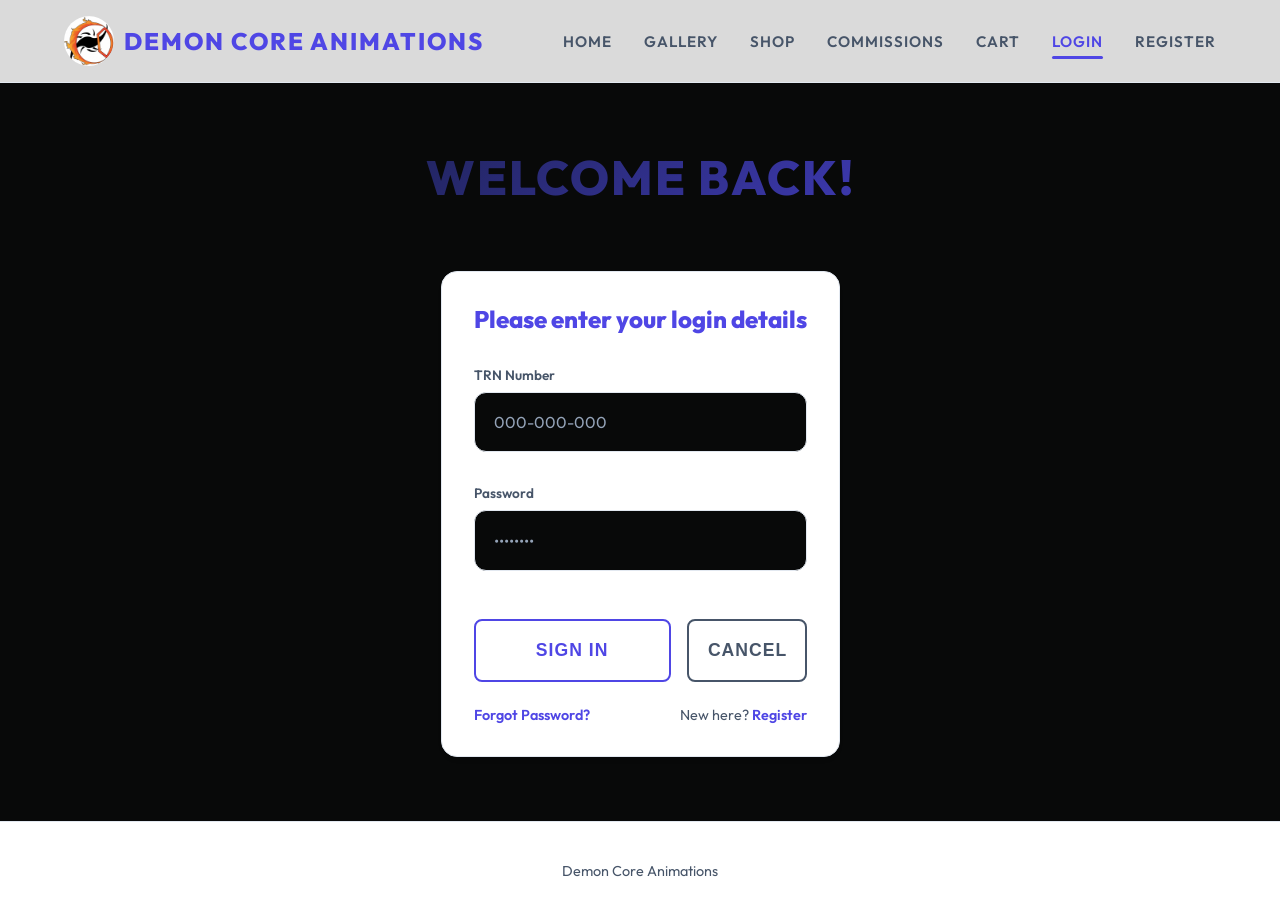
<file: index.html>
<!-- 
Group Members:
Tarique Levy    2401827
Traciana Thomas 2402168
Mekhi Smith     2304381 
-->
<!DOCTYPE html>
<html lang="en">
<head>
    <meta charset="UTF-8">
    <meta name="viewport" content="width=device-width, initial-scale=1.0">
    <title>Login</title>
    <link rel="stylesheet" href="DemonCoreAnimation.css">
</head>
<body>
<header>
        <a href="DemonCoreAnimations.html" class="header-brand">
            <img class="logo-img" src="logo.png" alt="Demon Core Animations Logo">
            <h1>Demon Core Animations</h1>  
        </a>
        <nav>
            <ul>
                <li><a href="DemonCoreAnimations.html">Home</a></li>
                <li><a href="DemonCoreGallery.html">Gallery</a></li>
                <li><a href="product.html">Shop</a></li>
                <li><a href="DemonCoreCommissions.html">Commissions</a></li>
                <li><a href="cart.html">Cart</a></li>
                <li><a href="index.html" class="active">Login</a></li>
                <li><a href="DemonCoreRegister.html">Register</a></li>
                <li id="logout-item" style="display: none;"><a href="#" id="logout-btn">Logout</a></li>
            </ul>
        </nav>
    </header>
    <main>
        <h2 class="page-title">Welcome Back!</h2>
        
        <div class="auth-grid">
            <div class="card form-container" style="max-width: 500px; margin: 0 auto;">
                <h2 style="margin-bottom: 2rem; color: var(--accent-color); font-weight: 800;">Please enter your login details</h2>
                
                <!-- Login Form - validates TRN and password against RegistrationData in localStorage -->
                <form id="login-form">
                    <div class="form-group">
                        <label style="display: block; text-align: left; margin-bottom: 0.5rem; font-size: 0.85rem; color: var(--text-main); font-weight: 600;">TRN Number</label>
                        <input type="text" id="trn" class="form-control" placeholder="000-000-000" required>
                    </div>

                    <div class="form-group">
                        <label style="display: block; text-align: left; margin-bottom: 0.5rem; font-size: 0.85rem; color: var(--text-main); font-weight: 600;">Password</label>
                        <input type="password" id="password" class="form-control" placeholder="••••••••" required>
                    </div>

                    <div id="login-error" style="color: #ef4444; font-size: 0.9rem; margin-bottom: 1rem; font-weight: 600;"></div>

                    <!-- Login button submits the form; Cancel button clears it -->
                    <div style="display: flex; gap: 1rem;">
                        <button type="submit" class="btn form-submit" style="flex: 2; border-radius: 8px;">Sign In</button>
                        <button type="button" class="btn form-submit" onclick="document.getElementById('login-form').reset(); document.getElementById('login-error').innerText='';" style="flex: 1; border-radius: 8px; border-color: var(--text-main); color: var(--text-main);">Cancel</button>
                    </div>
                    
                    <div style="margin-top: 1.5rem; display: flex; justify-content: space-between; font-size: 0.9rem;">
                        <a href="#" onclick="resetPassword()" style="color: var(--accent-color); text-decoration: none; font-weight: 600;">Forgot Password?</a>
                        <span style="color: var(--text-main);">New here? <a href="DemonCoreRegister.html" style="color: var(--accent-color); text-decoration: none; font-weight: 600;">Register</a></span>
                    </div>
                </form>
            </div>
        </div>
    </main>

    <footer>
        <p>Demon Core Animations</p>
    </footer>

<script src="DemonCoreAuth.js"></script>
<script src="login.js"></script>
<script src="DemonCoreLogout.js"></script>

</body>
</html>
</file>
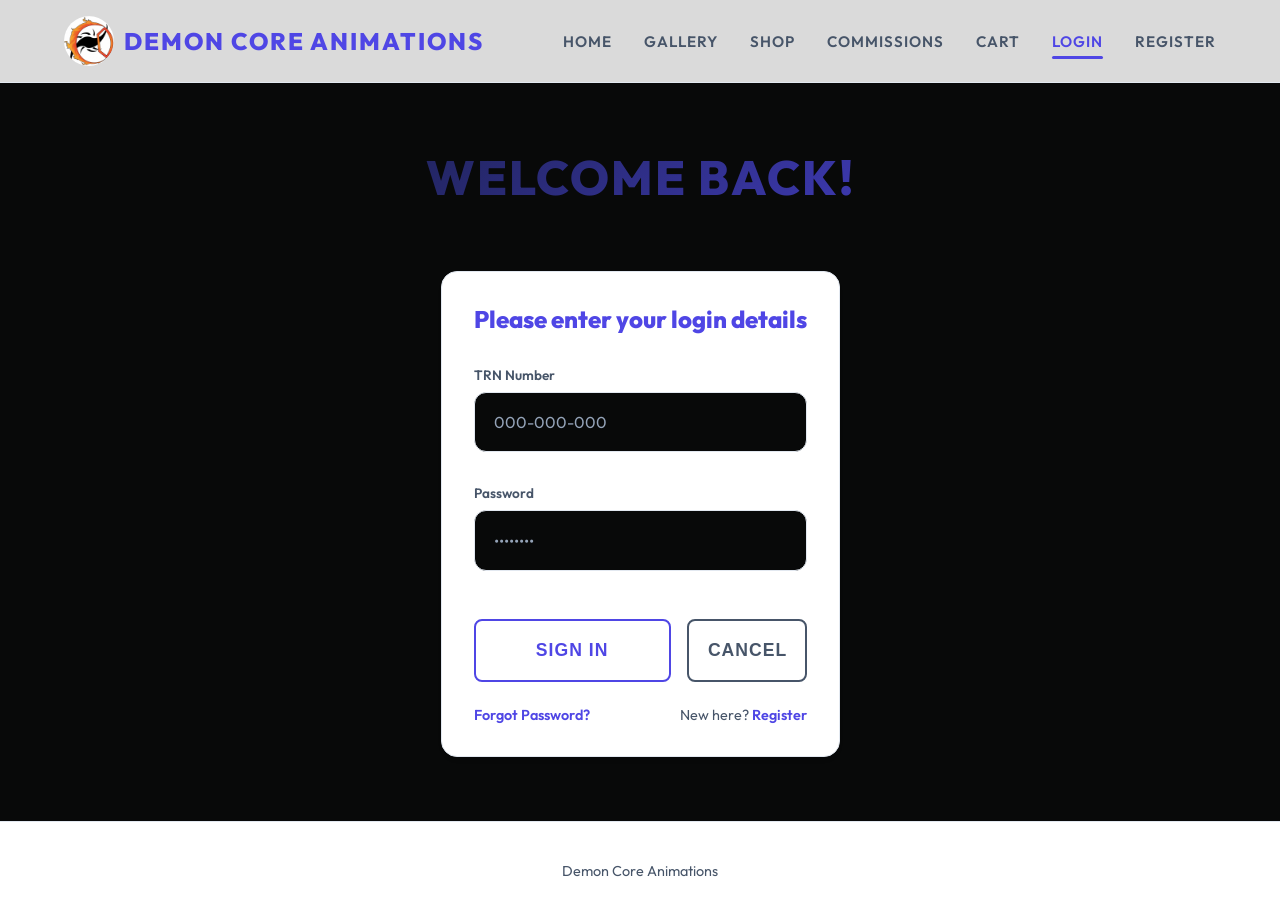
<file: cart.html>
<!-- 
Group Members:
Tarique Levy    2401827
Traciana Thomas 2402168
Mekhi Smith     2304381 
-->
<!DOCTYPE html>
<html lang="en">
<head>
    <meta charset="UTF-8">
    <meta name="viewport" content="width=device-width, initial-scale=1.0">
    <title>Shopping Cart - Demon Core Animations</title>
    <link rel="stylesheet" href="DemonCoreAnimation.css">
</head>
<body>
    <header>
        <a href="DemonCoreAnimations.html" class="header-brand">
            <img class="logo-img" src="logo.png" alt="Demon Core Animations Logo">
            <h1>Demon Core Animations</h1>  
        </a>
        <nav>
            <ul>
                <li><a href="DemonCoreAnimations.html">Home</a></li>
                <li><a href="DemonCoreGallery.html">Gallery</a></li>
                <li><a href="product.html">Shop</a></li>
                <li><a href="DemonCoreCommissions.html">Commissions</a></li>
                <li><a href="cart.html" class="active">Cart</a></li>
                <li><a href="index.html">Login</a></li>
                <li><a href="DemonCoreRegister.html">Register</a></li>
                <li id="logout-item" style="display: none;"><a href="#" id="logout-btn">Logout</a></li>
            </ul>
        </nav>
    </header>

    <main>
        <h2 class="page-title">Your Shopping Cart</h2>
        
        <div class="cart-container">
            <div id="cart-items">
                </div>

            <div id="cart-summary" class="cart-summary">
                </div>

            <div class="cart-buttons">
                <button class="btn" style="border-color: #ef4444; color: #ef4444;" onclick="clearCart()">Clear All</button>
                <button class="btn form-submit" onclick="goCheckout()">Proceed to Checkout</button>
                <button class="btn" onclick="closeCart()">Continue Shopping</button>
            </div>
        </div>
    </main>

    <footer>
        <p>Demon Core Animations</p>
    </footer>
    <script src="cart.js"></script>
    <script src="DemonCoreAuth.js"></script>
    <script src="DemonCoreLogout.js"></script>
</body>
</html>
</file>
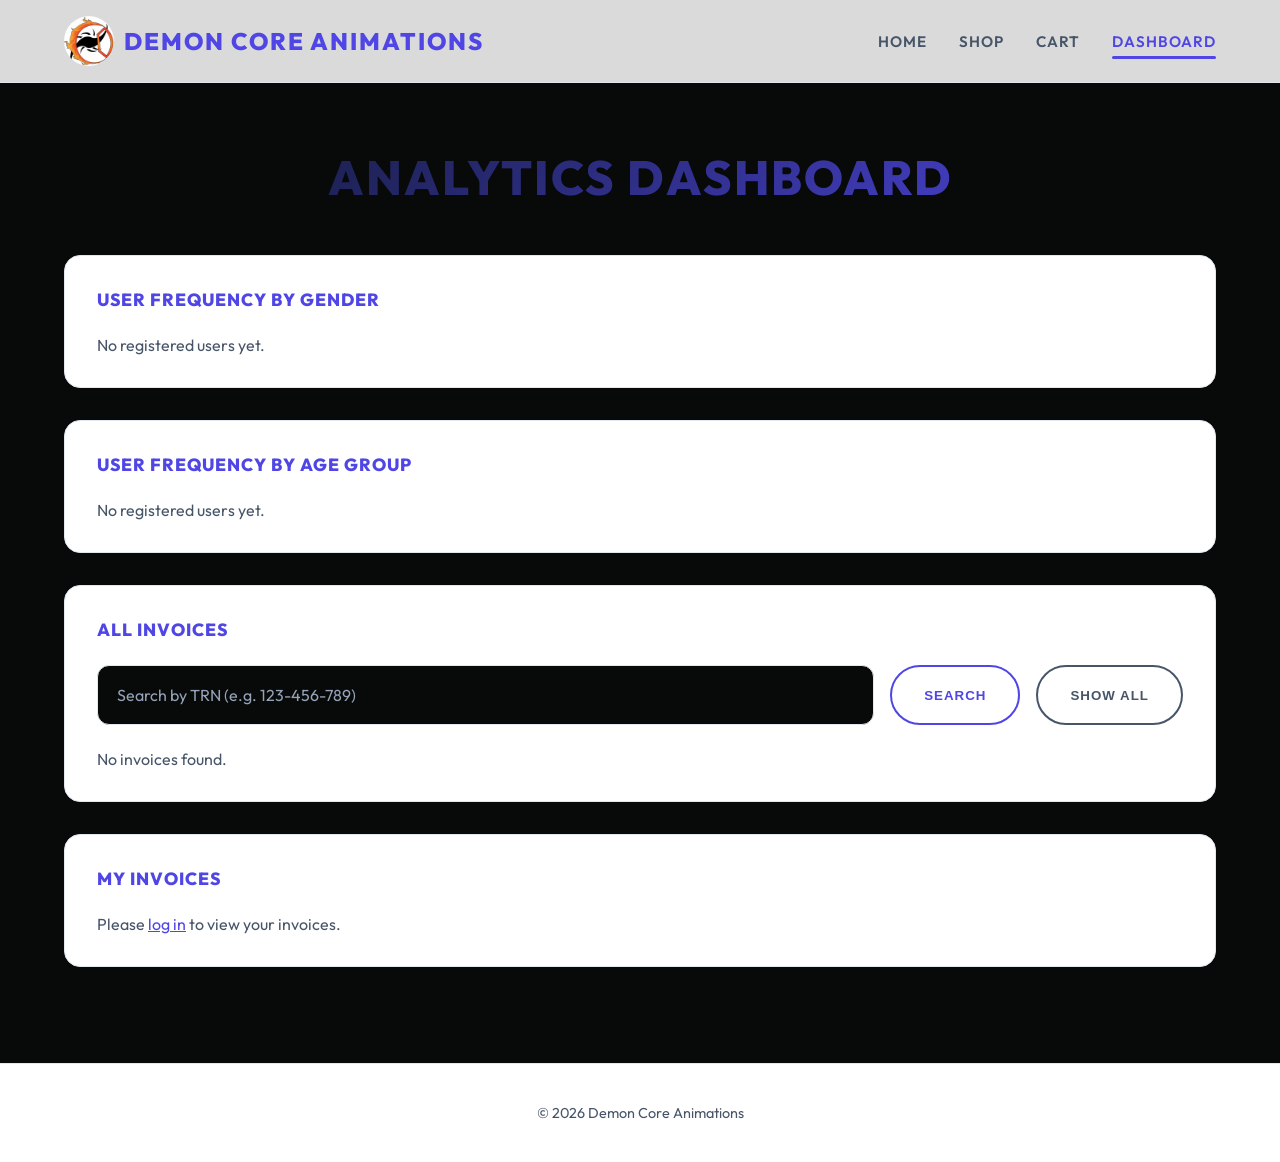
<file: dashboard.html>
<!-- 
Group Members:
Tarique Levy    2401827
Traciana Thomas 2402168
Mekhi Smith     2304381 
-->
<!DOCTYPE html>
<html lang="en">
<head>
    <meta charset="UTF-8">
    <meta name="viewport" content="width=device-width, initial-scale=1.0">
    <title>Dashboard - Demon Core Animations</title>
    <link rel="stylesheet" href="DemonCoreAnimation.css">
    <style>
        .dash-section {
            background: var(--surface-color);
            border: 1px solid var(--border-color);
            border-radius: 16px;
            padding: 2rem;
            margin-bottom: 2rem;
        }
        .dash-section h3 {
            color: var(--accent-color);
            font-weight: 800;
            text-transform: uppercase;
            margin-bottom: 1.5rem;
            font-size: 1.1rem;
            letter-spacing: 1px;
        }
        .bar-label {
            font-size: 0.85rem;
            color: var(--text-main);
            margin-bottom: 0.3rem;
            font-weight: 600;
        }
        .bar-row {
            display: flex;
            align-items: center;
            gap: 1rem;
            margin-bottom: 1rem;
        }
        .bar-track {
            flex: 1;
            background: var(--border-color);
            border-radius: 4px;
            height: 24px;
            overflow: hidden;
        }
        .bar-fill {
            height: 100%;
            background: var(--accent-color);
            border-radius: 4px;
            transition: width 0.6s ease;
        }
        .bar-count {
            font-weight: 800;
            color: var(--text-light);
            min-width: 30px;
            text-align: right;
        }
        .invoice-row {
            background: var(--surface-color);
            border: 1px solid var(--border-color);
            border-radius: 10px;
            padding: 1rem 1.5rem;
            margin-bottom: 1rem;
            font-size: 0.9rem;
        }
        .invoice-row strong { color: var(--accent-color); }
        .search-bar {
            display: flex;
            gap: 1rem;
            margin-bottom: 1.5rem;
        }
        .search-bar input {
            flex: 1;
        }
        
        @media (max-width: 600px) {
            .bar-row { flex-direction: column; align-items: flex-start; }
            .bar-track { width: 100%; }
            .search-bar { flex-direction: column; }
        }
    </style>
</head>
<body>
    <header>
        <a href="DemonCoreAnimations.html" class="header-brand">
            <img class="logo-img" src="logo.png" alt="Demon Core Animations Logo">
            <h1>Demon Core Animations</h1>
        </a>
        <nav>
            <ul>
                <li><a href="DemonCoreAnimations.html">Home</a></li>
                <li><a href="product.html">Shop</a></li>
                <li><a href="cart.html">Cart</a></li>
                <li><a href="dashboard.html" class="active">Dashboard</a></li>
                <li id="logout-item" style="display: none;"><a href="#" id="logout-btn">Logout</a></li>
            </ul>
        </nav>
    </header>
    <main>
        <h2 class="page-title">Analytics Dashboard</h2>

        <!--ShowUserFrequency(), shows the gender frequency -->
        <div class="dash-section">
            <h3>User Frequency by Gender</h3>
            <div id="gender-chart">
                <p style="color: var(--text-main);">Loading...</p>
            </div>
        </div>

        <!--ShowUserFrequency(), shows the age group frequency -->
        <div class="dash-section">
            <h3>User Frequency by Age Group</h3>
            <div id="age-chart">
                <p style="color: var(--text-main);">Loading...</p>
            </div>
        </div>

        <!--ShowInvoices() - All invoices with TRN search-->
        <div class="dash-section">
            <h3>All Invoices</h3>
            <!-- Search by TRN -->
            <div class="search-bar">
                <input type="text" id="trn-search" class="form-control" placeholder="Search by TRN (e.g. 123-456-789)">
                <button class="btn" onclick="searchInvoicesByTRN()">Search</button>
                <button class="btn" style="border-color: var(--text-main); color: var(--text-main);" onclick="ShowInvoices()">Show All</button>
            </div>
            <div id="invoice-list">
                <p style="color: var(--text-main);">Loading...</p>
            </div>
        </div>

        <!--GetUserInvoices(), for the currently logged-in user-->
        <div class="dash-section">
            <h3>My Invoices</h3>
            <div id="my-invoice-list">
                <p style="color: var(--text-main);">Loading...</p>
            </div>
        </div>
    </main>

    <footer>
        <p>&copy; 2026 Demon Core Animations</p>
    </footer>
    <script src="DemonCoreAuth.js"></script>
    <script src="dashboard.js"></script>
    <script src="DemonCoreLogout.js"></script>
</body>
</html>
</file>
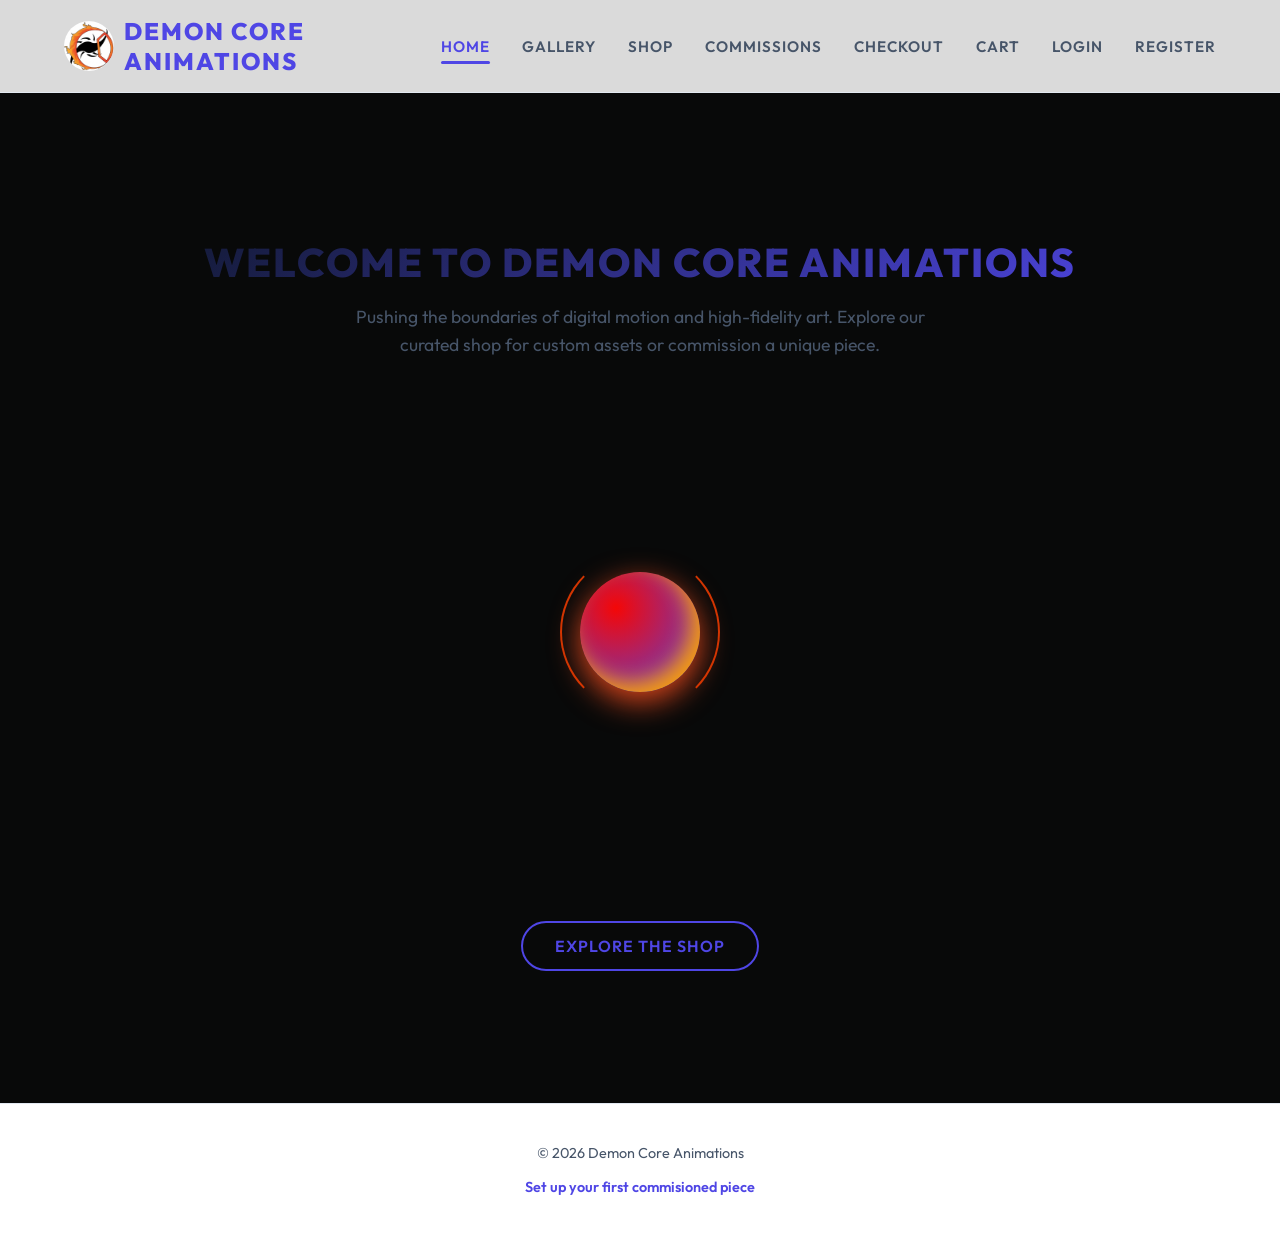
<file: DemonCoreAnimations.html>
<!-- 
Group Members:
Tarique Levy    2401827
Traciana Thomson 2402168
Mekhi Smith     2304381 
-->
<!DOCTYPE html>
<html lang="en">
<head>  
    <meta charset="UTF-8">
    <meta name="viewport" content="width=device-width, initial-scale=1.0">
    <title>Demon Core Animations</title>
    <link rel="stylesheet" href="DemonCoreAnimation.css">
</head>
<body class="home">
    <header>
        <a href="DemonCoreAnimations.html" class="header-brand">
        <img class="logo-img" src="logo.png" alt="Demon Core Animations Logo">
        <h1>Demon Core Animations</h1>  
        </a>
        <nav>
            <ul>
                <li><a href="DemonCoreAnimations.html" class="active">Home</a></li>
                <li><a href="DemonCoreGallery.html">Gallery</a></li>
                <li><a href="product.html">Shop</a></li>
                <li><a href="DemonCoreCommissions.html">Commissions</a></li>
                <li><a href="DemonCoreCheckout.html">Checkout</a></li>
                <li><a href="cart.html">Cart</a></li>
                <li><a href="index.html" id="login-link">Login</a></li>
                <li><a href="DemonCoreRegister.html" id="register-link">Register</a></li>
                <li id="logout-item" style="display: none;"><a href="#" id="logout-btn">Logout</a></li>
            </ul>
        </nav>
    </header>  
        <main>
        <section class="home-hero">
            <h2 class="page-title">Welcome to Demon Core Animations</h2>
            
            <p style="max-width: 600px; margin: 0 auto 3rem; line-height: 1.6;">
                Pushing the boundaries of digital motion and high-fidelity art. 
                Explore our curated shop for custom assets or commission a unique piece.
            </p>

            <div class="container" style="margin-bottom: 4rem;">
                <div class="demon-core"></div>
            </div>

            <div style="margin-top: 2rem;">
                <a href="product.html" class="btn">Explore the Shop</a>
            </div>
        </section>
    </main>

    <footer>
        <p>&copy; 2026 Demon Core Animations</p>
        <a href="DemonCoreCommissions.html">Set up your first commisioned piece</a>
    </footer>
    <script src="DemonCoreAuth.js"></script>
    <script src="DemonCoreLogout.js"></script>
</body>
</html>
</file>
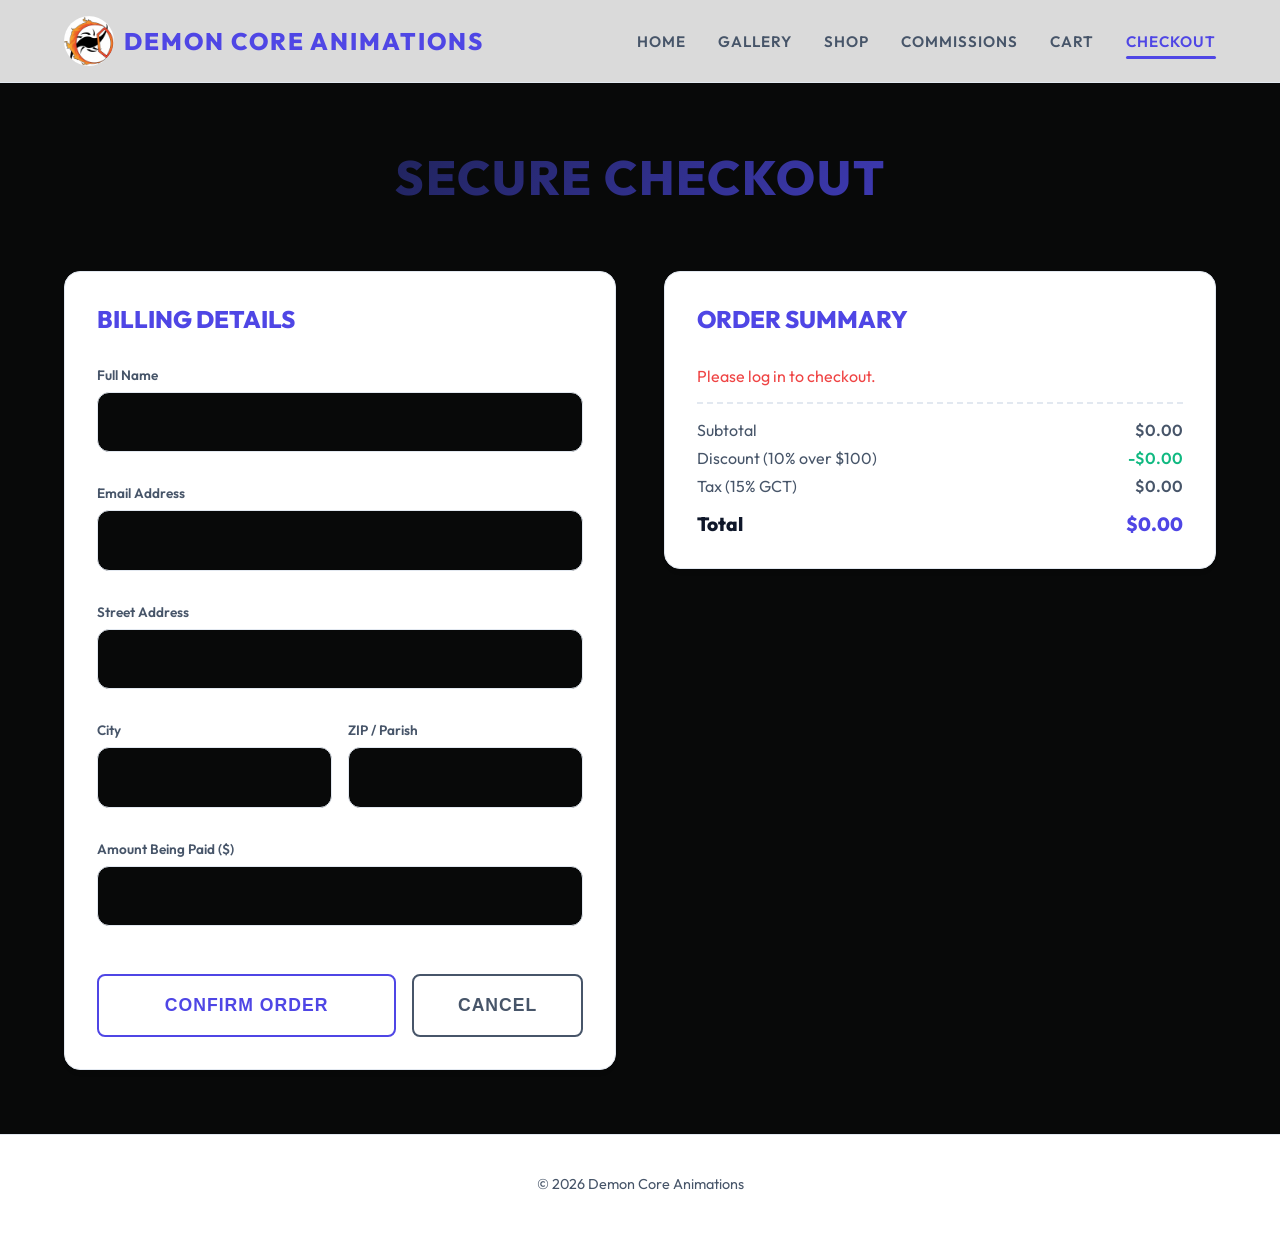
<file: DemonCoreCheckout.html>
<!-- 
Group Members:
Tarique Levy    2401827
Traciana Thomas 2402168
Mekhi Smith     2304381 
-->
<!DOCTYPE html>
<html lang="en">
<head>
    <meta charset="UTF-8">
    <meta name="viewport" content="width=device-width, initial-scale=1.0">
    <title>Checkout - Demon Core Animations</title>
    <link rel="stylesheet" href="DemonCoreAnimation.css">
</head>
<body class="checkout">
    <header>
        <a href="DemonCoreAnimations.html" class="header-brand">
            <img class="logo-img" src="logo.png" alt="Demon Core Animations Logo">
            <h1>Demon Core Animations</h1>
        </a>
        <nav>
            <ul>
                <li><a href="DemonCoreAnimations.html">Home</a></li>
                <li><a href="DemonCoreGallery.html">Gallery</a></li>
                <li><a href="product.html">Shop</a></li>
                <li><a href="DemonCoreCommissions.html">Commissions</a></li>
                <li><a href="cart.html">Cart</a></li>
                <li><a href="DemonCoreCheckout.html" class="active">Checkout</a></li>
                <li id="logout-item" style="display: none;"><a href="#" id="logout-btn">Logout</a></li>
            </ul>
        </nav>
    </header>
    <main>
    <h2 class="page-title">Secure Checkout</h2>

    <div class="auth-grid" style="max-width: 1200px; grid-template-columns: repeat(auto-fit, minmax(350px, 1fr));">

        <!-- Checkout billing and shipping details form -->
        <div class="card form-container" style="margin: 0;">
            <h2 style="margin-bottom: 2rem; color: var(--accent-color); font-weight: 800; text-transform: uppercase;">Billing Details</h2>
            <form id="checkoutForm">
                <div class="form-group">
                    <label style="display: block; margin-bottom: 0.5rem; font-size: 0.85rem; color: var(--text-main); font-weight: 600;">Full Name</label>
                    <input type="text" id="custName" class="form-control" name="name" required>
                </div>
                <div class="form-group">
                    <label style="display: block; margin-bottom: 0.5rem; font-size: 0.85rem; color: var(--text-main); font-weight: 600;">Email Address</label>
                    <input type="email" id="custEmail" class="form-control" name="email" required>
                </div>
                <div class="form-group">
                    <label style="display: block; margin-bottom: 0.5rem; font-size: 0.85rem; color: var(--text-main); font-weight: 600;">Street Address</label>
                    <input type="text" id="custAddress" class="form-control" name="address" required>
                </div>
                <div style="display: flex; gap: 1rem;">
                    <div class="form-group" style="flex: 1;">
                        <label style="display: block; margin-bottom: 0.5rem; font-size: 0.85rem; color: var(--text-main); font-weight: 600;">City</label>
                        <input type="text" id="custCity" class="form-control" name="city" required>
                    </div>
                    <div class="form-group" style="flex: 1;">
                        <label style="display: block; margin-bottom: 0.5rem; font-size: 0.85rem; color: var(--text-main); font-weight: 600;">ZIP / Parish</label>
                        <input type="text" id="custZip" class="form-control" name="zip" required>
                    </div>
                </div>
                <div class="form-group">
                    <label style="display: block; margin-bottom: 0.5rem; font-size: 0.85rem; color: var(--text-main); font-weight: 600;">Amount Being Paid ($)</label>
                    <input type="number" id="amountPaid" class="form-control" name="amountPaid" min="0" step="0.01" required>
                </div>

                <div id="checkout-error" style="color: #ef4444; font-size: 0.9rem; margin-bottom: 1rem; font-weight: 600;"></div>

                <!--Confirm triggers invoice generation; Cancel goes back to cart -->
                <div style="display: flex; gap: 1rem; margin-top: 1rem;">
                    <button type="button" class="btn form-submit" id="confirmBtn" style="flex: 2; border-radius: 8px;" onclick="confirmCheckout()">Confirm Order</button>
                    <button type="button" class="btn form-submit" style="flex: 1; border-radius: 8px; border-color: var(--text-main); color: var(--text-main);" onclick="window.location.href='cart.html'">Cancel</button>
                </div>
            </form>
        </div>

        <!--Order summary pulled dynamically from localStorage cart -->
        <div class="card" style="margin: 0; align-self: start;">
            <h2 style="margin-bottom: 2rem; color: var(--accent-color); font-weight: 800; text-transform: uppercase;">Order Summary</h2>
            <div id="order-summary-items"></div>
            <div style="border-top: 2px dashed var(--border-color); padding-top: 1rem; margin-top: 1rem;">
                <div style="display: flex; justify-content: space-between; margin-bottom: 0.5rem;">
                    <span style="color: var(--text-main);">Subtotal</span>
                    <span id="summary-subtotal" style="font-weight: 600;">$0.00</span>
                </div>
                <div style="display: flex; justify-content: space-between; margin-bottom: 0.5rem;">
                    <span style="color: var(--text-main);">Discount (10% over $100)</span>
                    <span id="summary-discount" style="font-weight: 600; color: #10b981;">-$0.00</span>
                </div>
                <div style="display: flex; justify-content: space-between; margin-bottom: 0.5rem;">
                    <span style="color: var(--text-main);">Tax (15% GCT)</span>
                    <span id="summary-tax" style="font-weight: 600;">$0.00</span>
                </div>
                <div style="display: flex; justify-content: space-between; margin-top: 1rem; font-size: 1.2rem;">
                    <span style="font-weight: 800; color: var(--text-light);">Total</span>
                    <span id="summary-total" style="font-weight: 800; color: var(--accent-color);">$0.00</span>
                </div>
            </div>
        </div>

    </div>
    </main>

    <footer>
        <p>&copy; 2026 Demon Core Animations</p>
    </footer>
    <script src="DemonCoreAuth.js"></script>
    <script src="checkout.js"></script>
    <script src="DemonCoreLogout.js"></script>
</body>
</html>
</file>
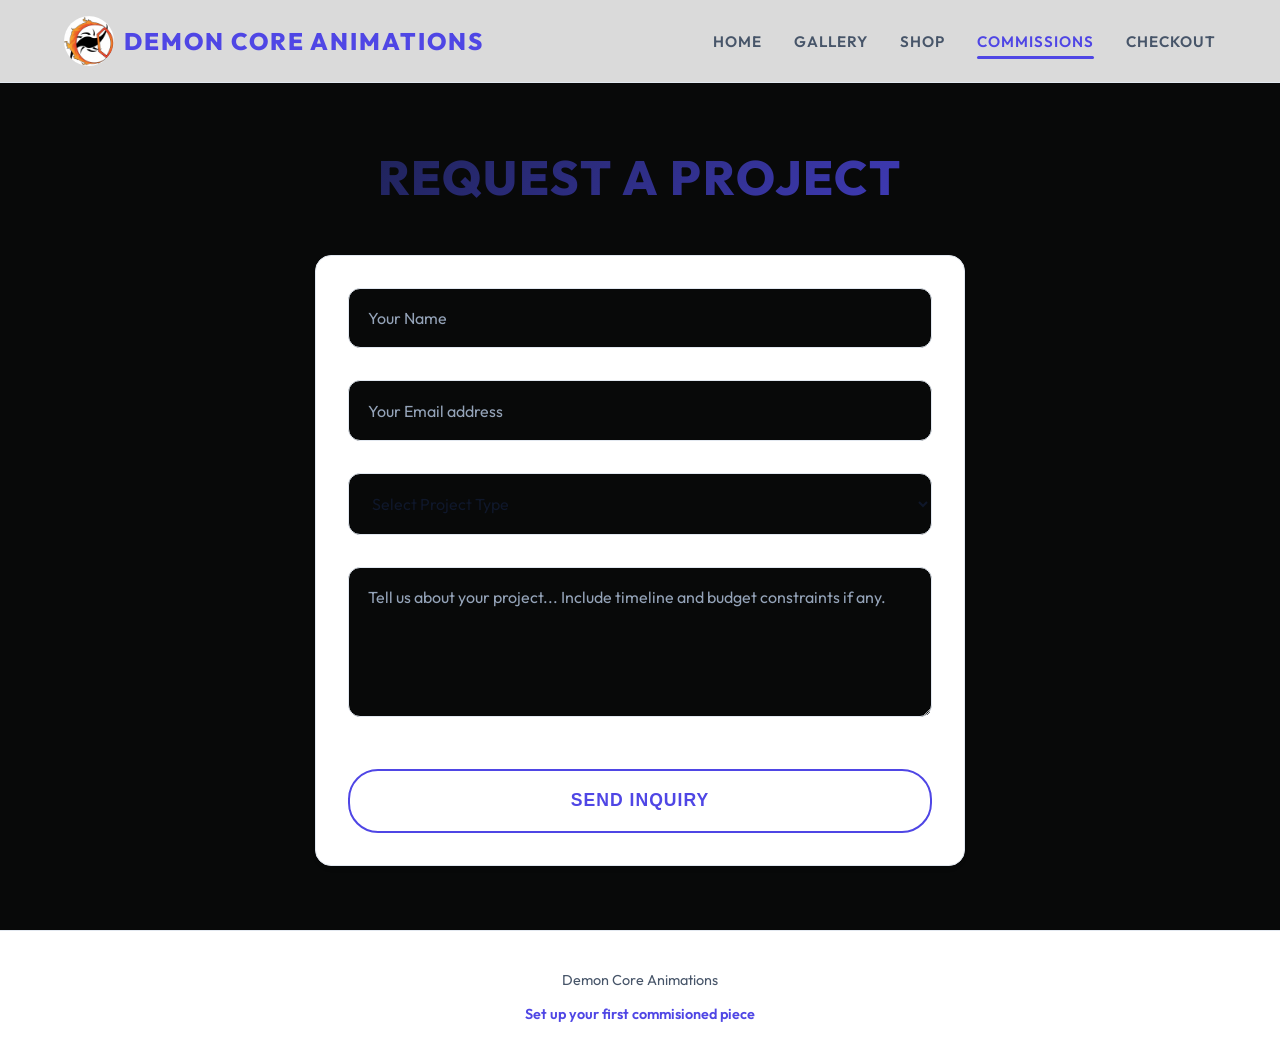
<file: DemonCoreCommissions.html>
<!DOCTYPE html>
<html lang="en">
<head>  
    <meta charset="UTF-8">
    <meta name="viewport" content="width=device-width, initial-scale=1.0">
    <title>Commissions - Demon Core Animations</title>
    <link rel="stylesheet" href="DemonCoreAnimation.css">
   
</head>
<body class="commissions">
    <header>
        <a href="DemonCoreAnimations.html" class="header-brand">
            <img class="logo-img" src="logo.png" alt="Demon Core Animations Logo">
            <h1>Demon Core Animations</h1>  
        </a>
        <nav>
            <ul>
                <li><a href="DemonCoreAnimations.html">Home</a></li>
                <li><a href="DemonCoreGallery.html">Gallery</a></li>
                <li><a href="product.html">Shop</a></li>
                <li><a href="DemonCoreCommissions.html" class="active">Commissions</a></li>
                <li><a href="DemonCoreCheckout.html">Checkout</a></li>
                <li id="logout-item" style="display: none;"><a href="#" id="logout-btn">Logout</a></li>
            </ul>
        </nav>
    </header>  
    <main>
        <h2 class="page-title">Request a Project</h2>
        
        <div class="form-container card">
            <form action="mailto:tariquelevy761@gmail.com" method="post" enctype="text/plain">
                <div class="form-group">
                    <input type="text" class="form-control" name="name" placeholder="Your Name" required>
                </div>
                <div class="form-group">
                    <input type="email" class="form-control" name="email" placeholder="Your Email address" required>
                </div>
                <div class="form-group">
                    <select class="form-control" name="project_type">
                        <option value="" disabled selected>Select Project Type</option>
                        <option value="Posters">Posters</option>
                        <option value="Portraits">Portraits</option>
                        <option value="Logos">Logo</option>
                        <option value="Character Design">Character Design</option>
                        <option value="Paintings">Paintings</option>
                        <option value="Sculptures">Sculptures</option>
                        <option value="other">Other</option>
                    </select>
                </div>
                <div class="form-group">
                        <textarea class="form-control" name="details" placeholder="Tell us about your project... Include timeline and budget constraints if any." required></textarea>
                    </div>
                <button type="submit" class="btn form-submit">Send Inquiry</button>
            </form>
        </div>
    </main>
    <footer>
        <p>Demon Core Animations</p>
        <a href="DemonCoreCommissions.html">Set up your first commisioned piece</a>
    </footer>
    <script src="DemonCoreAuth.js"></script>
    <script src="DemonCoreLogout.js"></script>
</body>
</html>
</file>
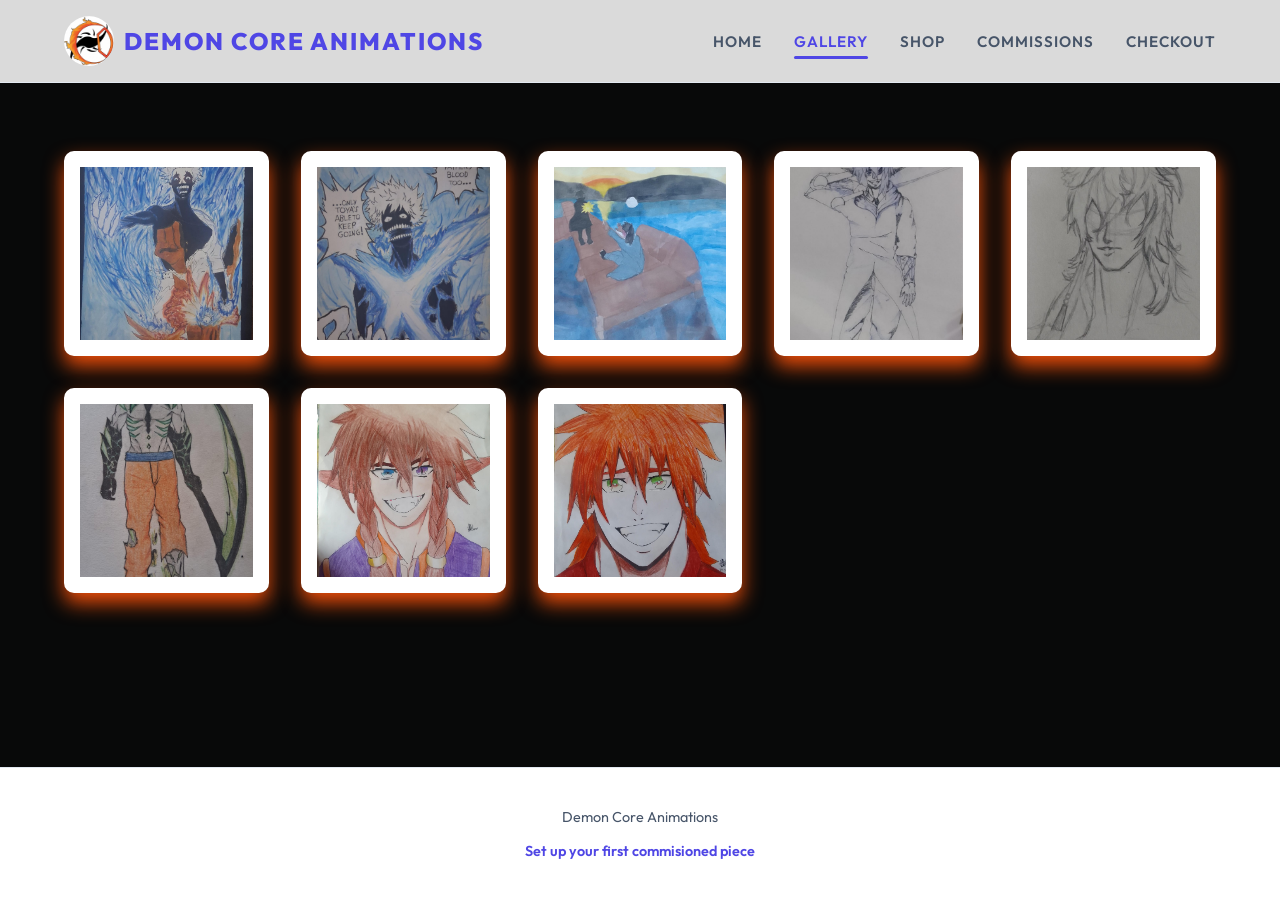
<file: DemonCoreGallery.html>
<!-- 
Group Members:
Tarique Levy    2401827
Traciana Thomas 2402168
Mekhi Smith     2304381 
-->
<!DOCTYPE html>
<html lang="en">
<head>  
    <meta charset="UTF-8">
    <meta name="viewport" content="width=device-width, initial-scale=1.0">
    <title>Demon Core Animations</title>
    <link rel="stylesheet" href="DemonCoreAnimation.css">
</head>
<body class="home">
    <header>
        <a href="DemonCoreAnimations.html" class="header-brand">
            <img class="logo-img" src="logo.png" alt="Demon Core Animations Logo">
            <h1>Demon Core Animations</h1>  
        </a>
        <nav>
            <ul>
                <li><a href="DemonCoreAnimations.html">Home</a></li>
                <li><a href="DemonCoreGallery.html" class="active">Gallery</a></li>
                <li><a href="product.html">Shop</a></li>
                <li><a href="DemonCoreCommissions.html">Commissions</a></li>
                <li><a href="DemonCoreCheckout.html">Checkout</a></li>
                <li id="logout-item" style="display: none;"><a href="#" id="logout-btn">Logout</a></li>
            </ul>
        </nav>
    </header>  
        <main>
        <div class="container">
            <div class="gallery-container">
                <div class="gallery-item">
                    <img src="dabi.jpeg" alt="Demon Core Animations Logo">
                </div>
                <div class="gallery-item">
                    <img src="page.jpeg" alt="Demon Core Animations Logo">
                </div>
                <div class="gallery-item">
                    <img src="docks.jpeg" alt="Demon Core Animations Logo">
                </div>
                <div class="gallery-item">
                    <img src="character1.jpeg" alt="Demon Core Animations Logo">
                </div>
                <div class="gallery-item">
                    <img src="Character2.jpeg" alt="Demon Core Animations Logo">
                </div>
                <div class="gallery-item">
                    <img src="joker.jpeg" alt="Demon Core Animations Logo">
                </div>
                <div class="gallery-item">
                    <img src="Char1.jpeg" alt="Demon Core Animations Logo">
                </div>
                <div class="gallery-item">
                    <img src="Char2.jpeg" alt="Demon Core Animations Logo">
                </div>
            </div>
        </div>
    </main>
    <footer>
        <p>Demon Core Animations</p>
        <a href="DemonCoreCommissions.html">Set up your first commisioned piece</a>
    </footer>
    <script src="DemonCoreAuth.js"></script>
    <script src="DemonCoreLogout.js"></script>
</body>
</html>
</file>
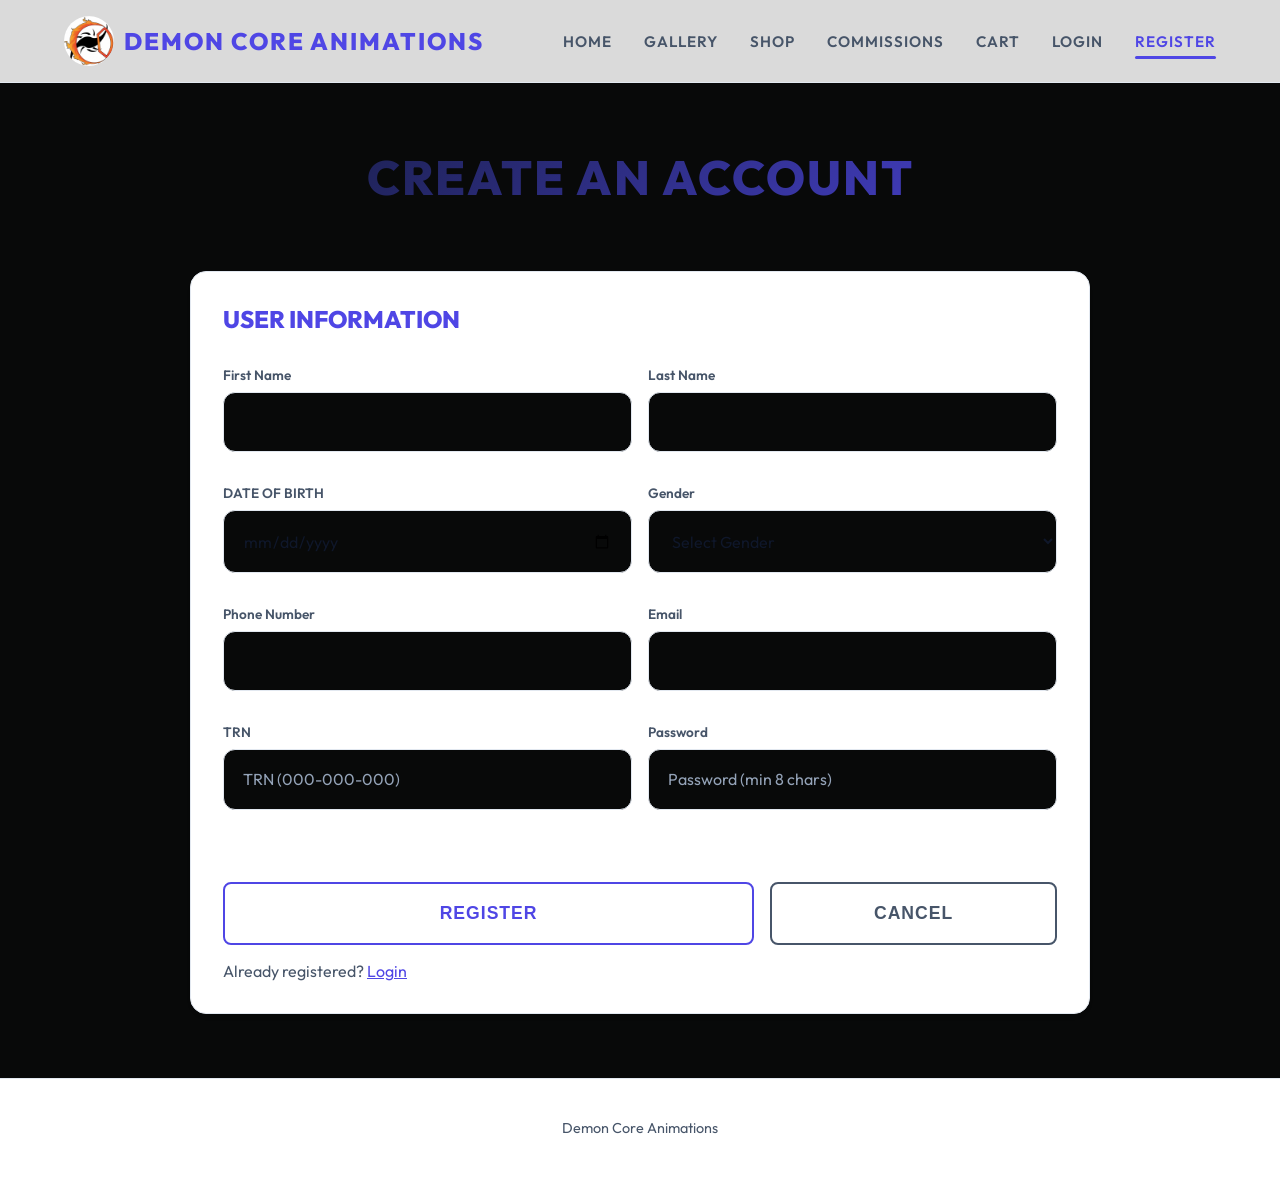
<file: DemonCoreRegister.html>
<!-- 
Group Members:
Tarique Levy    2401827
Traciana Thomas 2402168
Mekhi Smith     2304381 
-->
<!DOCTYPE html>
<html lang="en">
<head>
    <meta charset="UTF-8">
    <meta name="viewport" content="width=device-width, initial-scale=1.0">
    <title>Register</title>
    <link rel="stylesheet" href="DemonCoreAnimation.css">
</head>
<body class="register">
    <header>
        <a href="DemonCoreAnimations.html" class="header-brand">
            <img class="logo-img" src="logo.png" alt="Demon Core Animations Logo">
            <h1>Demon Core Animations</h1>  
        </a>
        <nav>
            <ul>
                <li><a href="DemonCoreAnimations.html">Home</a></li>
                <li><a href="DemonCoreGallery.html">Gallery</a></li>
                <li><a href="product.html">Shop</a></li>
                <li><a href="DemonCoreCommissions.html">Commissions</a></li>
                <li><a href="cart.html">Cart</a></li>
                <li><a href="index.html">Login</a></li>
                <li><a href="DemonCoreRegister.html" class="active">Register</a></li>
                <li id="logout-item" style="display: none;"><a href="#" id="logout-btn">Logout</a></li>
            </ul>
        </nav>
    </header>
    <main>
    <h2 class="page-title">Create an Account</h2>
        
        <div class="auth-grid" style="max-width: 900px;">
            <div class="card form-container" style="max-width: 100%; margin: 0;">
                <h2 style="margin-bottom: 2rem; color: var(--accent-color); font-weight: 800; text-transform: uppercase;">User Information</h2>

            <!-- Q1: Registration form - stores user data as object in RegistrationData array in localStorage -->
            <form id="register-form">

    <div style="display: flex; gap: 1rem;">
    <div class="form-group" style="flex: 1;">
        <label style="display: block; margin-bottom: 0.5rem; font-size: 0.85rem; color: var(--text-main); font-weight: 600;">First Name</label>
        <input type="text" id="fname" class="form-control" required>
    </div>
    <div class="form-group" style="flex: 1;">
        <label style="display: block; margin-bottom: 0.5rem; font-size: 0.85rem; color: var(--text-main); font-weight: 600;">Last Name</label>
        <input type="text" id="lname" class="form-control" required>
    </div>
</div>

<div style="display: flex; gap: 1rem;">
    <div class="form-group" style="flex: 1;">
        <label style="display: block; margin-bottom: 0.5rem; font-size: 0.85rem; color: var(--text-main); font-weight: 600;">DATE OF BIRTH</label>
        <input type="date" id="dob" class="form-control" required>
    </div>
    <div class="form-group" style="flex: 1;">
        <label style="display: block; margin-bottom: 0.5rem; font-size: 0.85rem; color: var(--text-main); font-weight: 600;">Gender</label>
        <select id="gender" class="form-control" required>
        <option value="">Select Gender</option>
        <option>Male</option>
        <option>Female</option>
        <option>Other</option>
    </select>
    </div>
</div>

<div style="display: flex; gap: 1rem;">
    <div class="form-group" style="flex: 1;">
        <label style="display: block; margin-bottom: 0.5rem; font-size: 0.85rem; color: var(--text-main); font-weight: 600;">Phone Number</label>
        <input type="text" id="phone" class="form-control" required>
    </div>
    <div class="form-group" style="flex: 1;">
        <label style="display: block; margin-bottom: 0.5rem; font-size: 0.85rem; color: var(--text-main); font-weight: 600;">Email</label>
        <input type="email" id="email" class="form-control" required>
    </div>
</div>

<div style="display: flex; gap: 1rem;">
    <div class="form-group" style="flex: 1;">
        <label style="display: block; margin-bottom: 0.5rem; font-size: 0.85rem; color: var(--text-main); font-weight: 600;">TRN</label>
        <input type="text" id="trn" class="form-control" placeholder="TRN (000-000-000)" required>
    </div>
    <div class="form-group" style="flex: 1;">
        <label style="display: block; margin-bottom: 0.5rem; font-size: 0.85rem; color: var(--text-main); font-weight: 600;">Password</label>
        <input type="password" id="password" class="form-control" placeholder="Password (min 8 chars)" required>
    </div>
</div>

<!-- reg-error div is required by register.js-->
<div id="reg-error" style="color: #ef4444; font-size: 0.9rem; margin-bottom: 1rem; font-weight: 600;"></div>

<div style="display: flex; gap: 1rem; margin-top: 1.5rem;">
    <!-- Register saves data; Cancel clears the form -->
    <button type="submit" class="btn form-submit" style="flex: 2; border-radius: 8px;">Register</button>
    <button type="reset" class="btn form-submit" onclick="document.getElementById('reg-error').innerText='';" style="flex: 1; border-radius: 8px; border-color: var(--text-main); color: var(--text-main);">Cancel</button>
</div>

</form>
<p style="margin-top: 1rem;">Already registered? <a href="index.html" style="color: var(--accent-color);">Login</a></p>
</div>
</div>
</main>

<footer>
    <p>Demon Core Animations</p>
</footer>

<script src="DemonCoreAuth.js"></script>
<script src="register.js"></script>
<script src="DemonCoreLogout.js"></script>

</body>
</html>
</file>
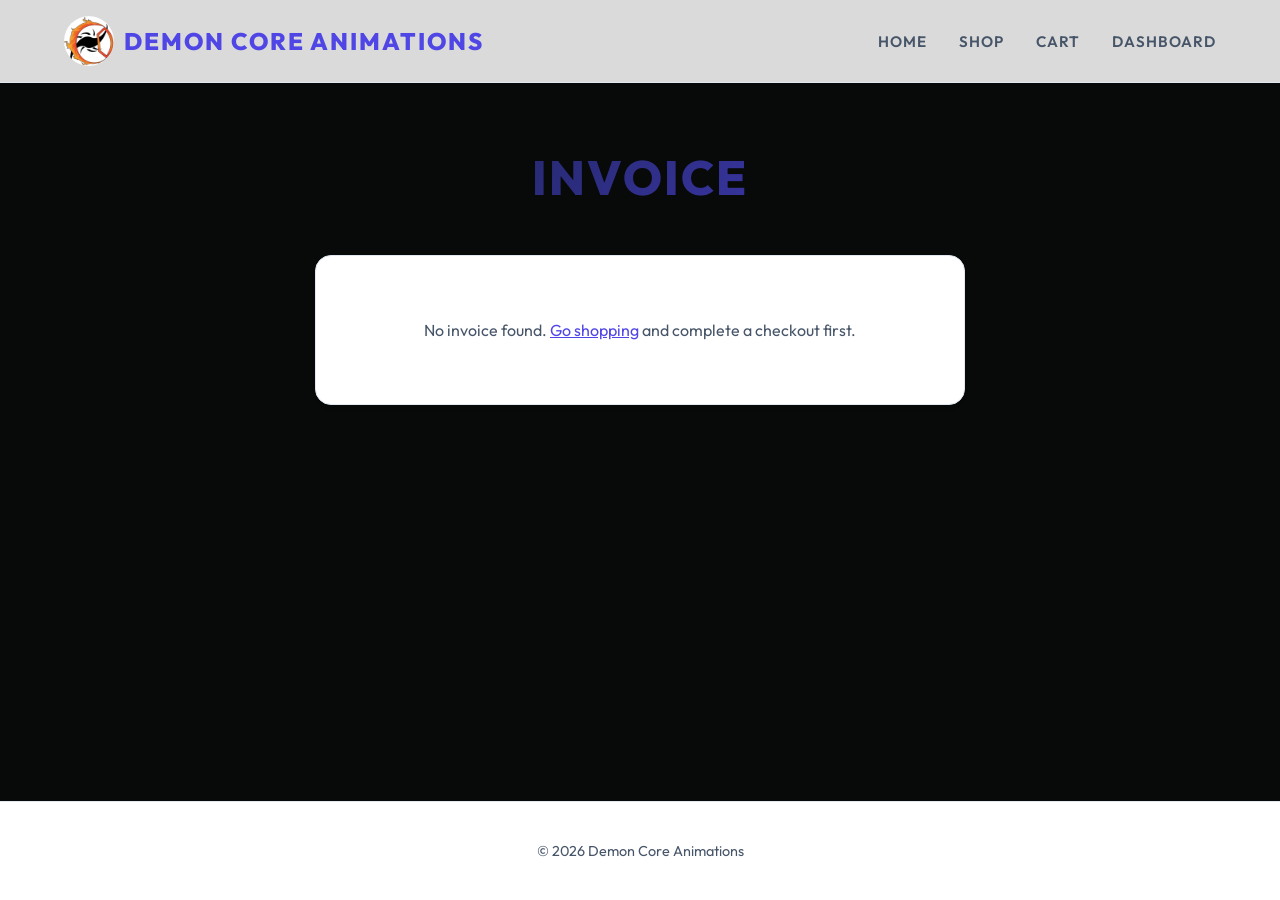
<file: invoice.html>
<!-- 
Group Members:
Tarique Levy    2401827
Traciana Thomas 2402168
Mekhi Smith     2304381 
-->
<!DOCTYPE html>
<html lang="en">
<head>
    <meta charset="UTF-8">
    <meta name="viewport" content="width=device-width, initial-scale=1.0">
    <title>Invoice - Demon Core Animations</title>
    <link rel="stylesheet" href="DemonCoreAnimation.css">
</head>
<body>
    <header>
        <a href="DemonCoreAnimations.html" class="header-brand">
            <img class="logo-img" src="logo.png" alt="Demon Core Animations Logo">
            <h1>Demon Core Animations</h1>
        </a>
        <nav>
            <ul>
                <li><a href="DemonCoreAnimations.html">Home</a></li>
                <li><a href="product.html">Shop</a></li>
                <li><a href="cart.html">Cart</a></li>
                <li><a href="dashboard.html">Dashboard</a></li>
                <li id="logout-item" style="display: none;"><a href="#" id="logout-btn">Logout</a></li>
            </ul>
        </nav>
    </header>
    <main>
        <h2 class="page-title">Invoice</h2>

        <!--Invoice display - populated by invoice.js from lastInvoice in localStorage -->
        <div class="card form-container" style="max-width: 650px; margin: 0 auto;" id="invoice-card">
            <div style="text-align: center; border-bottom: 2px dashed var(--border-color); padding-bottom: 1.5rem; margin-bottom: 1.5rem;">
                <h2 style="color: var(--accent-color); font-weight: 800; font-size: 1.5rem;">OFFICIAL INVOICE</h2>
                <p id="inv-company" style="font-weight: 600; color: var(--text-light); font-size: 1.1rem;"></p>
                <p id="inv-number" style="font-family: monospace; color: #94a3b8; font-size: 0.9rem;"></p>
            </div>

            <div style="display: flex; justify-content: space-between; margin-bottom: 1.5rem; gap: 1rem; flex-wrap: wrap;">
                <div>
                    <p style="font-size: 0.8rem; color: var(--text-main); margin-bottom: 0.25rem;">BILLED TO</p>
                    <p id="inv-name" style="font-weight: 600; color: var(--text-light);"></p>
                    <p id="inv-email" style="color: var(--text-main); font-size: 0.9rem;"></p>
                    <p id="inv-address" style="color: var(--text-main); font-size: 0.9rem;"></p>
                </div>
                <div style="text-align: right;">
                    <p style="font-size: 0.8rem; color: var(--text-main); margin-bottom: 0.25rem;">INVOICE DATE</p>
                    <p id="inv-date" style="font-weight: 600; color: var(--text-light);"></p>
                    <p style="font-size: 0.8rem; color: var(--text-main); margin: 0.5rem 0 0.25rem;">TRN</p>
                    <p id="inv-trn" style="font-weight: 600; color: var(--text-light); font-family: monospace;"></p>
                </div>
            </div>

            <!--Line items table with name, quantity, price, discount -->
            <table style="width: 100%; border-collapse: collapse; margin-bottom: 1.5rem; font-size: 0.9rem;">
                <thead>
                    <tr style="border-bottom: 2px solid var(--border-color);">
                        <th style="text-align: left; padding: 0.5rem 0; color: var(--text-main); font-weight: 600;">Item</th>
                        <th style="text-align: center; padding: 0.5rem 0; color: var(--text-main); font-weight: 600;">Qty</th>
                        <th style="text-align: right; padding: 0.5rem 0; color: var(--text-main); font-weight: 600;">Price</th>
                        <th style="text-align: right; padding: 0.5rem 0; color: var(--text-main); font-weight: 600;">Total</th>
                    </tr>
                </thead>
                <tbody id="inv-items"></tbody>
            </table>

            <!--Subtotal, discount, tax, and total -->
            <div style="border-top: 2px dashed var(--border-color); padding-top: 1rem;">
                <div style="display: flex; justify-content: space-between; margin-bottom: 0.5rem;">
                    <span style="color: var(--text-main);">Subtotal</span>
                    <span id="inv-subtotal" style="font-weight: 600;"></span>
                </div>
                <div style="display: flex; justify-content: space-between; margin-bottom: 0.5rem;">
                    <span style="color: var(--text-main);">Discount</span>
                    <span id="inv-discount" style="font-weight: 600; color: #10b981;"></span>
                </div>
                <div style="display: flex; justify-content: space-between; margin-bottom: 0.5rem;">
                    <span style="color: var(--text-main);">Tax (15% GCT)</span>
                    <span id="inv-tax" style="font-weight: 600;"></span>
                </div>
                <div style="display: flex; justify-content: space-between; margin-top: 1rem; font-size: 1.3rem;">
                    <span style="font-weight: 800; color: var(--text-light);">TOTAL</span>
                    <span id="inv-total" style="font-weight: 800; color: var(--accent-color);"></span>
                </div>
                <div style="display: flex; justify-content: space-between; margin-top: 0.5rem;">
                    <span style="color: #10b981; font-weight: 600;">Status</span>
                    <span style="color: #10b981; font-weight: 800;">PAID</span>
                </div>
            </div>

            <div style="text-align: center; margin-top: 2rem; display: flex; gap: 1rem; justify-content: center; flex-wrap: wrap;">
                <button class="btn form-submit" onclick="window.print()" style="border-radius: 8px;">Print Invoice</button>
                <a href="product.html" class="btn" style="border-radius: 8px;">Continue Shopping</a>
            </div>
        </div>
    </main>

    <footer>
        <p>&copy; 2026 Demon Core Animations</p>
    </footer>
    <script src="DemonCoreAuth.js"></script>
    <script src="invoice.js"></script>
    <script src="DemonCoreLogout.js"></script>
</body>
</html>
</file>
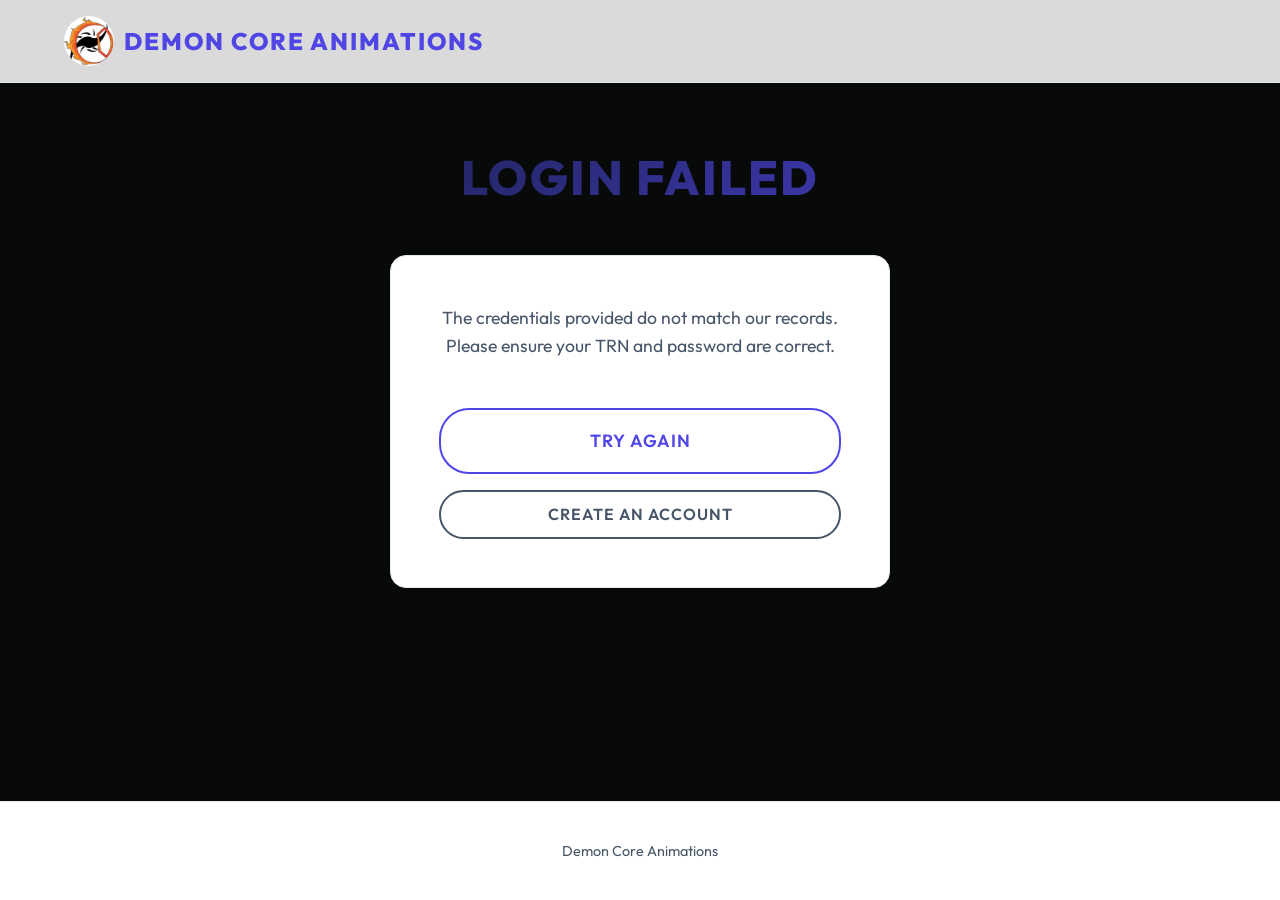
<file: LoginError.html>
<!-- 
Group Members:
Tarique Levy    2401827
Traciana Thomas 2402168
Mekhi Smith     2304381 
-->
<!DOCTYPE html>
<html lang="en">
<head>  
    <meta charset="UTF-8">
    <meta name="viewport" content="width=device-width, initial-scale=1.0">
    <title>Login Failed - Demon Core Animations</title>
    <link rel="stylesheet" href="DemonCoreAnimation.css">
</head>

<body>
    <header>
        <a href="DemonCoreAnimations.html" class="header-brand">
            <img class="logo-img" src="logo.png" alt="Demon Core Animations Logo">
            <h1>Demon Core Animations</h1>  
        </a>
    </header>

    <main>
      
        <h2 class="page-title">Login Failed</h2>

        <div class="card form-container" style="text-align: center; max-width: 500px; margin: 0 auto; padding: 3rem;">
            <p style="color: var(--text-main); margin-bottom: 2rem; font-size: 1.1rem; line-height: 1.6;">
                The credentials provided do not match our records. Please ensure your TRN and password are correct.
            </p>
            
            <div style="display: flex; flex-direction: column; gap: 1rem;">
                <a href="index.html" class="btn form-submit">Try Again</a>
                <a href="register.html" class="btn" style="border-color: var(--text-main); color: var(--text-main);">Create an Account</a>
            </div>
        </div>
    </main>

    <footer style="margin-top: auto;">
        <p>Demon Core Animations</p>
    </footer>

    <script src="DemonCoreAuth.js"></script>
    <script>
        setTimeout(() => {
            window.location.href = "index.html";
        }, 50000);
        <!-- automatically send the user back to the login page after 50 seconds -->
    </script>
</body>
</html>
</file>
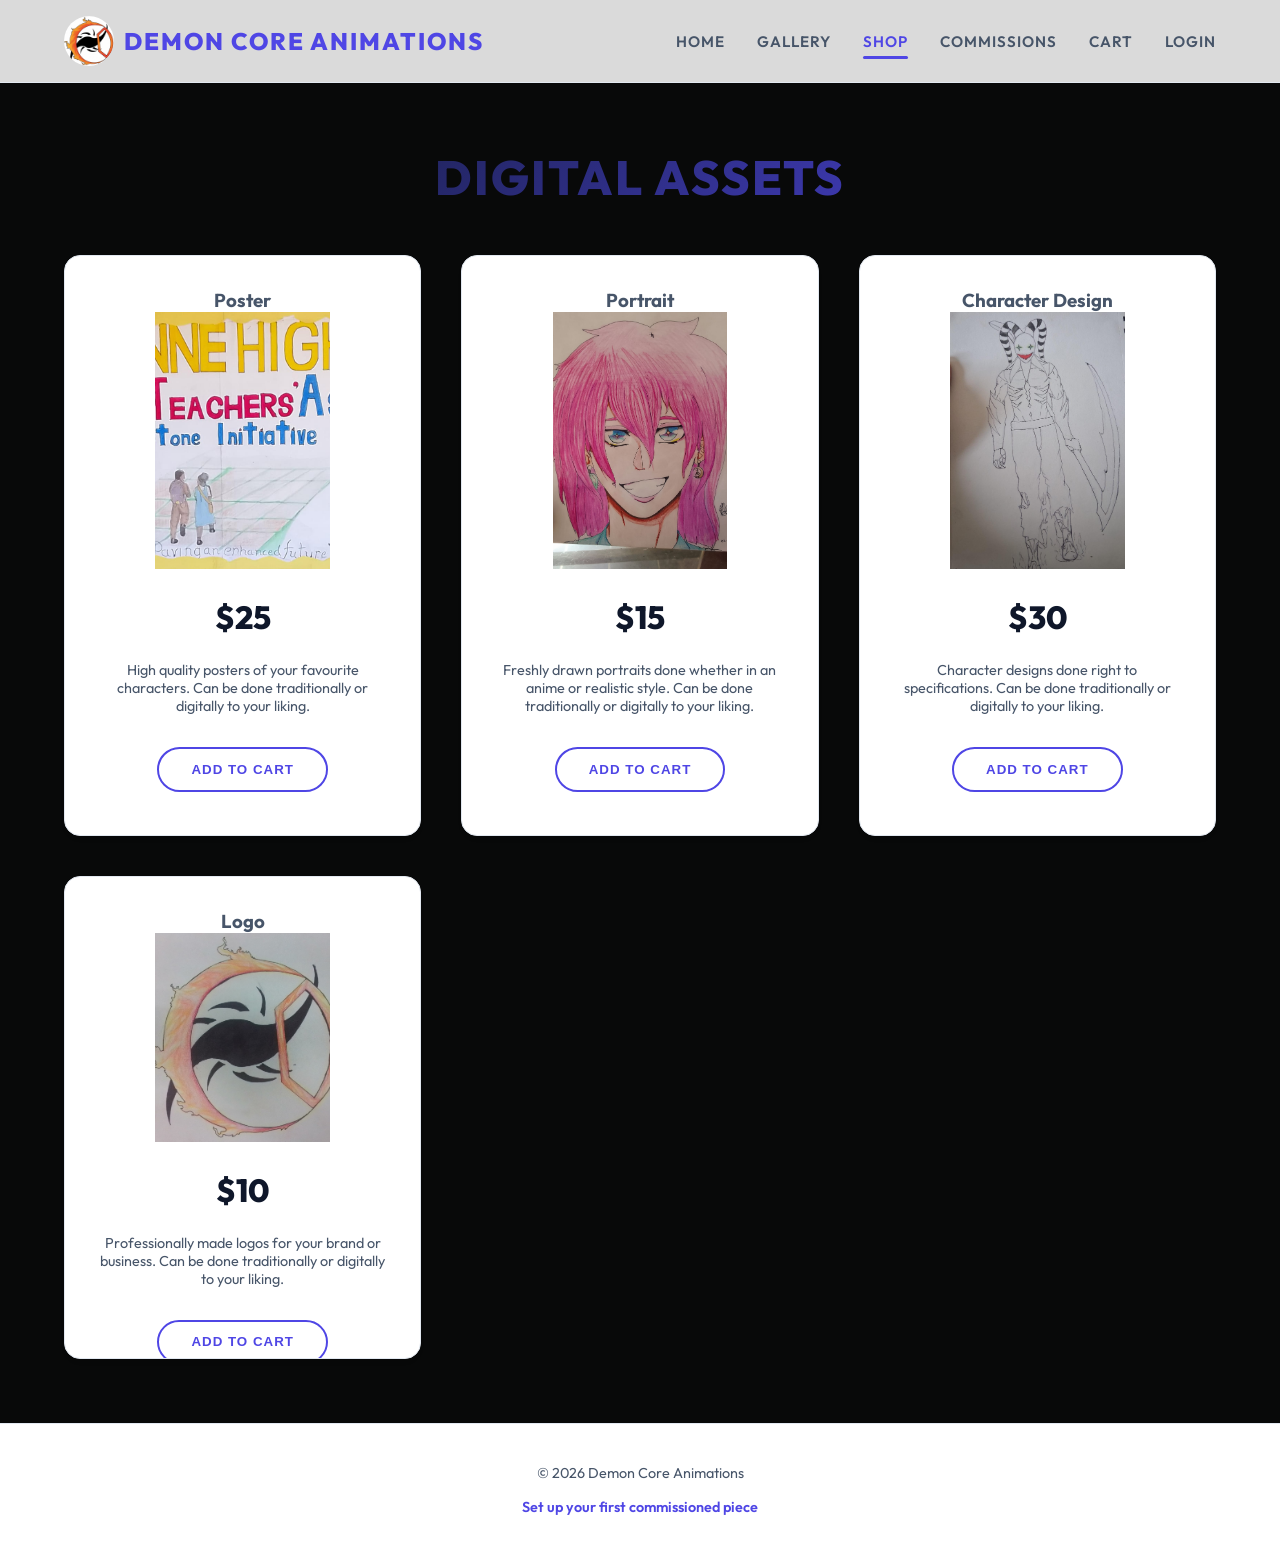
<file: product.html>
<!-- 
Group Members:
Tarique Levy    2401827
Traciana Thomas 2402168
Mekhi Smith     2304381 
-->
<!DOCTYPE html>
<html lang="en">
<head>
    <meta charset="UTF-8">
    <meta name="viewport" content="width=device-width, initial-scale=1.0">
    <title>Shop - Demon Core Animations</title>
    <link rel="stylesheet" href="DemonCoreAnimation.css">
</head>
<body class="shop">
    <header>
        <a href="DemonCoreAnimations.html" class="header-brand">
            <img class="logo-img" src="logo.png" alt="Demon Core Animations Logo">
            <h1>Demon Core Animations</h1>
        </a>
        <nav>
            <ul>
                <li><a href="DemonCoreAnimations.html">Home</a></li>
                <li><a href="DemonCoreGallery.html">Gallery</a></li>
                <li><a href="product.html" class="active">Shop</a></li>
                <li><a href="DemonCoreCommissions.html">Commissions</a></li>
                <li><a href="cart.html">Cart</a></li>
                <li><a href="index.html" id="login-link">Login</a></li>
                <li id="logout-item" style="display: none;"><a href="#" id="logout-btn">Logout</a></li>
            </ul>
        </nav>
    </header>
    <main>
        <h2 class="page-title">Digital Assets</h2>
        <!-- Product grid dynamically populated by linked javascript using the AllProducts array -->
        <div class="grid shop-grid" id="product-grid">
        </div>
    </main>
    <footer>
        <p>&copy; 2026 Demon Core Animations</p>
        <a href="DemonCoreCommissions.html">Set up your first commissioned piece</a>
    </footer>
    <script src="DemonCoreAuth.js"></script>
    <script src="products.js"></script>
    <script src="DemonCoreLogout.js"></script>
</body>
</html>
</file>
<file: DemonCoreAnimation.css>
@import url('https://fonts.googleapis.com/css2?family=Outfit:wght@300;400;600;800&display=swap');


:root {
    --bg-color: #080909; /* light slate */
    --surface-color: #ffffff; /* pure white */
    --accent-color: #4f46e5; /* rich indigo */
    --accent-hover: #4338ca; /* darker indigo */
    --text-main: #475569; /* slate gray */
    --text-light: #0f172a; /* dark slate */
    --border-color: #e2e8f0;
    --transition: 0.3s ease-in-out;
}
.logo-img {
    width: 50px;
    height: 50px;
    border-radius: 50%;
    object-fit: cover;
    margin-right: 10px;
}   
.store-temp {
    width: 60%;
    height: 50%;
    object-fit: cover;
    transition: transform 0.4s ease;
}    
.gallery-container {
    display: grid;
    grid-template-columns: repeat(auto-fill, minmax(200px, 1fr));
    gap: 2rem;
    width: 100%;
}
.gallery-item {
    width: 100%;
    aspect-ratio: 1 / 1;
    border-radius: 10px;
    border: 1rem  solid var(--surface-color); /* 1rem border */
    box-shadow: 0 10px 20px rgb(237, 78, 10); /* Soft drop shadow for frame */
    overflow: hidden;
    background-color: var(--surface-color); /* White frame bg */
    display: flex;
    justify-content: center;
    align-items: center;
}
.gallery-item img {
    width: 100%;
    height: 100%;
    object-fit: cover;
    transition: transform 0.4s ease;
}
.gallery-item:hover img {
    transform: scale(1.05);
}
* {
    margin: 0;
    padding: 0;
    box-sizing: border-box;
}

body {
    font-family: 'Outfit', sans-serif;
    background-color: var(--bg-color);
    color: var(--text-main);
    display: flex;
    flex-direction: column;
    min-height: 100vh;
    overflow-x: hidden;
}

.header-brand {
    display: flex;
    align-items: center;
    text-decoration: none;
}

header {
    background: rgba(255, 255, 255, 0.85);
    backdrop-filter: blur(12px);
    border-bottom: 1px solid var(--border-color);
    padding: 1rem 5%;
    display: flex;
    justify-content: space-between;
    align-items: center;
    position: sticky;
    top: 0;
    z-index: 1000;
}
h1{
    color: blueviolet;
}
header h1 {
    font-size: 1.5rem;
    font-weight: 800;
    color: var(--accent-color);
    text-transform: uppercase;
    letter-spacing: 2px;
}

nav ul {
    list-style: none;
    display: flex;
    gap: 2rem;
}

nav a {
    text-decoration: none;
    color: var(--text-main);
    font-weight: 600;
    font-size: 0.95rem;
    text-transform: uppercase;
    letter-spacing: 1px;
    transition: color var(--transition);
    position: relative;
    padding: 0.5rem 0;
}

nav a::after {
    content: '';
    position: absolute;
    bottom: 0;
    left: 0;
    width: 0;
    height: 3px;
    background-color: var(--accent-color);
    transition: width var(--transition);
    border-radius: 2px;
}

nav a:hover, nav a.active {
    color: var(--accent-color);
}

nav a:hover::after, nav a.active::after {
    width: 100%;
}

main {
    flex: 1;
    padding: 4rem 5%;
}

footer {
    text-align: center;
    padding: 2.5rem;
    background: var(--surface-color);
    border-top: 1px solid var(--border-color);
    font-size: 0.9rem;
    display: flex;
    flex-direction: column;
    align-items: center;
    gap: 1rem;
}

footer a {
    color: var(--accent-color);
    text-decoration: none;
    font-weight: 600;
    transition: color var(--transition);
}

footer a:hover {
    color: var(--accent-hover);
}

/* Home Animation */
.container {
    display: flex;
    justify-content: center;
    align-items: center;
    min-height: 50vh;
}

.demon-core {
    width: 120px;
    height: 120px;
    background: radial-gradient(circle at 30% 30%, #f40707, var(--accent-color));
    border-radius: 50%;
    box-shadow: 0 10px 30px rgba(243, 76, 30, 0.89), inset -10px -10px 20px rgba(255, 163, 3, 0.913);
    animation: core-pulse 3s infinite alternate, float 5s ease-in-out infinite;
    position: relative;
}

.demon-core::after {
    content: '';
    position: absolute;
    top: -20px; left: -20px; right: -20px; bottom: -20px;
    border: 2px solid rgba(231, 58, 0, 0.905);
    border-radius: 50%;
    animation: spin-ring 10s linear infinite;
    border-top-color: transparent;
    border-bottom-color: transparent;
}

@keyframes core-pulse {
    0% { transform: scale(2); box-shadow: 0 20px 50px rgb(243, 171, 3); }
    100% { transform: scale(2.05); box-shadow: 0 30px 80px rgba(249, 79, 0, 0.978), 0 0 80px rgba(79, 70, 229, 0.2); }
}

@keyframes float {
    0%, 100% { transform: translateY(0); }
    50% { transform: translateY(-20px); }
}

@keyframes spin-ring {
    0% { transform: rotate(0deg); }
    100% { transform: rotate(360deg); }
}

/* Page Headers */
.page-title {
    text-align: center;
    font-size: 3rem;
    margin-bottom: 3rem;
    background: linear-gradient(135deg, var(--text-light), var(--accent-color));
    -webkit-background-clip: text;
    background-clip: text; /* standard property */
    -webkit-text-fill-color: transparent;
    font-weight: 800;
    text-transform: uppercase;
    letter-spacing: 2px;
}

/* Grid Layouts */
.grid {
    display: grid;
    justify-content: center;
    grid-template-columns: repeat(auto-fill, minmax(320px, 1fr));
    gap: 2.5rem;
}

/* Cards */
.card {
    background: var(--surface-color);
    border: 1px solid var(--border-color);
    border-radius: 16px;
    padding: 2rem;
    transition: transform var(--transition), box-shadow var(--transition), border-color var(--transition);
    position: relative;
    overflow: hidden;
    box-shadow: 0 4px 6px rgba(0, 0, 0, 0.02);
}

.card:hover {
    transform: translateY(-8px);
    box-shadow: 0 20px 40px rgba(0, 0, 0, 0.08);
    border-color: rgba(79, 70, 229, 0.3);
}

.card::before {
    content: '';
    position: absolute;
    top: 0; left: 0; width: 100%; height: 4px;
    background: linear-gradient(to right, transparent, var(--accent-color), transparent);
    opacity: 0;
    transition: opacity var(--transition);
}

.card:hover::before {
    opacity: 1;
}
/* Home Page */
.home-hero {
    text-align: center;
    padding: 4rem 2rem;
}

.home-hero h2 {
    font-size: 2.5rem;
    color: var(--text-light);
    margin-bottom: 1rem;
    margin-top: 1rem;
    text-align: center;
}

.home-hero p {
    font-size: 1.1rem;
    margin-bottom: 2rem;
}

/* Shop specifics */
.shop-card {
    text-align: center;
}

.shop-card .price {
    font-size: 2rem;
    font-weight: 800;
    color: var(--text-light);
    margin: 1.5rem 0;
}

.btn {
    display: inline-block;
    padding: 0.8rem 2rem;
    background: transparent;
    color: var(--accent-color);
    border: 2px solid var(--accent-color);
    border-radius: 30px;
    font-weight: 600;
    text-transform: uppercase;
    letter-spacing: 1px;
    cursor: pointer;
    text-decoration: none;
    transition: all var(--transition);
    position: relative;
    overflow: hidden;
    z-index: 1;
}

.btn::before {
    content: '';
    position: absolute;
    top: 0; left: 0; width: 0; height: 100%;
    background: var(--accent-color);
    z-index: -1;
    transition: width var(--transition);
}

.btn:hover {
    color: #fff;
}

.btn:hover::before {
    width: 100%;
}

/* Forms */
.auth-grid {
    display: grid;
    grid-template-columns: repeat(auto-fit, minmax(300px, 1fr));
    gap: 3rem;
    max-width: 900px;
    margin: 4rem auto 0;
}

.form-container {
    max-width: 650px;
    margin: 0 auto;
}

.form-group {
    margin-bottom: 2rem;
}

.form-control {
    width: 100%;
    padding: 1.2rem;
    background: var(--bg-color);
    border: 1px solid var(--border-color);
    border-radius: 12px;
    color: var(--text-light);
    font-family: 'Outfit', sans-serif;
    font-size: 1rem;
    transition: all var(--transition);
}

.form-control:focus {
    outline: none;
    border-color: var(--accent-color);
    box-shadow: 0 0 0 3px rgba(79, 70, 229, 0.1);
    background: var(--surface-color);
}

.form-control::placeholder {
    color: #94a3b8;
}

textarea.form-control {
    min-height: 150px;
    resize: vertical;
}

.form-submit {
    width: 100%;
    padding: 1.2rem;
    font-size: 1.1rem;
    margin-top: 1rem;
}
/* Cart Page */
.cart-container {
    max-width: 800px;
    margin: auto;
}

.cart-item {
    background: var(--surface-color);
    border: 1px solid var(--border-color);
    padding: 1.5rem;
    border-radius: 12px;
    margin-bottom: 1.5rem;
    transition: transform var(--transition);
}

.cart-item:hover {
    transform: translateY(-5px);
}

.cart-item h4 {
    margin-bottom: 0.5rem;
    color: var(--text-light);
}

.cart-item p {
    margin: 0.3rem 0;
}

.cart-item input {
    width: 70px;
    padding: 0.4rem;
    border-radius: 6px;
    border: 1px solid var(--border-color);
}

.cart-summary {
    margin-top: 2rem;
    padding: 1.5rem;
    background: var(--surface-color);
    border-radius: 12px;
    border: 1px solid var(--border-color);
    font-weight: 600;
}

.cart-buttons {
    margin-top: 2rem;
    display: flex;
    gap: 1rem;
    flex-wrap: wrap;
}

.cart-buttons button {
    flex: 1;
}

.login-form {
  max-width: 650px;
    border-radius: 12px;
    border: 1px solid var(--border-color);
    background: var(--surface-color);
    box-shadow: 0 4px 6px rgba(0, 0, 0, 0.02);
    text-align: center;
    color: var(--text-light);
    font-size: 1.5rem;
    font-weight: 800;
    text-transform: uppercase;
    letter-spacing: 2px;
    display: block;
    width: 100%;
    height: 100%;
    padding: 1.2rem;
    font-size: 1.1rem;
    margin-top: 1rem;
    margin-bottom: 1rem;
    margin-left: 1rem;
    margin-right: 1rem;}

.register-form {
    max-width: 700px;
    border-radius: 12px;
    border: 1px solid var(--border-color);
    background: var(--surface-color);
    box-shadow: 0 4px 6px rgba(0, 0, 0, 0.02);
    text-align: center;
    color: var(--text-light);
    font-size: 1.5rem;
    font-weight: 800;
    text-transform: uppercase;
    letter-spacing: 2px;
    display: block;
    width: 100%;
    height: 100%;
    padding: 1.2rem;
    font-size: 1.1rem;
    margin-top: 1rem;
    margin-bottom: 1rem;
    margin-left: 1rem;
    margin-right: 1rem;
}


/* 
=====================================================

RESPONSIVE DESIGN - Media Queries
Covers mobile (<= 768px) and desktop (> 768px)
Q8: Design for at least two different screen sizes  

Mobile: stack nav, adjust font sizes, single column layouts 
====================================================== 
*/

@media (max-width: 768px) {

    header {
        flex-direction: column;
        gap: 1rem;
        padding: 1rem 4%;
    }

    nav ul {
        flex-wrap: wrap;
        gap: 0.75rem;
        justify-content: center;
    }

    nav a {
        font-size: 0.8rem;
        letter-spacing: 0.5px;
    }

    .page-title {
        font-size: 1.8rem;
        letter-spacing: 1px;
    }

    main {
        padding: 2rem 4%;
    }

    .grid {
        grid-template-columns: 1fr;
    }

    .auth-grid {
        grid-template-columns: 1fr;
        margin: 2rem auto 0;
    }

    .cart-buttons {
        flex-direction: column;
    }

    .shop-card {
        text-align: center;
    }

    .store-temp {
        width: 80%;
    }

    /* Stack flex rows on mobile */
    div[style*="display: flex; gap: 1rem"] {
        flex-direction: column;
    }
}

/* --- Dashboard section shell --- */
    .dash-section {
      background: var(--surface-color);
      border: 1px solid var(--border-color);
      border-radius: 16px;
      padding: 2rem;
      margin-bottom: 2rem;
    }
    .dash-section h3 {
      color: var(--accent-color);
      font-weight: 800;
      text-transform: uppercase;
      margin-bottom: 1.5rem;
      font-size: 1.1rem;
      letter-spacing: 1px;
    }
 
    /* --- Viewer analytics stat cards (merged in from ViewerAnalytics.html) --- */
    .stat-grid {
      display: grid;
      grid-template-columns: repeat(auto-fit, minmax(220px, 1fr));
      gap: 1.25rem;
    }
    .stat-card {
      background: var(--surface-color);
      border: 1px solid var(--border-color);
      border-left: 4px solid var(--accent-color);
      border-radius: 12px;
      padding: 1.5rem 1.75rem;
      transition: transform 0.2s ease, border-color 0.2s ease;
    }
    .stat-card:hover {
      transform: translateY(-2px);
      border-color: var(--accent-color);
    }
    .stat-label {
      display: block;
      font-size: 0.8rem;
      font-weight: 700;
      letter-spacing: 1px;
      text-transform: uppercase;
      color: var(--text-main);
      margin-bottom: 0.5rem;
    }
    .stat-value {
      display: block;
      font-size: 2.4rem;
      font-weight: 800;
      color: var(--accent-color);
      line-height: 1;
    }
 
    /* --- Bar charts (ShowUserFrequency) --- */
    .bar-label {
      font-size: 0.85rem;
      color: var(--text-main);
      margin-bottom: 0.3rem;
      font-weight: 600;
    }
    .bar-row {
      display: flex;
      align-items: center;
      gap: 1rem;
      margin-bottom: 1rem;
    }
    .bar-track {
      flex: 1;
      background: var(--border-color);
      border-radius: 4px;
      height: 24px;
      overflow: hidden;
    }
    .bar-fill {
      height: 100%;
      background: var(--accent-color);
      border-radius: 4px;
      transition: width 0.6s ease;
    }
    .bar-count {
      font-weight: 800;
      color: var(--text-light);
      min-width: 30px;
      text-align: right;
    }
 
    /* --- Invoice rows --- */
    .invoice-row {
      background: var(--surface-color);
      border: 1px solid var(--border-color);
      border-radius: 10px;
      padding: 1rem 1.5rem;
      margin-bottom: 1rem;
      font-size: 0.9rem;
    }
    .invoice-row strong { color: var(--accent-color); }
 
    .search-bar {
      display: flex;
      gap: 1rem;
      margin-bottom: 1.5rem;
    }
    .search-bar input { flex: 1; }
 
    @media (max-width: 600px) {
      .bar-row { flex-direction: column; align-items: flex-start; }
      .bar-track { width: 100%; }
      .search-bar { flex-direction: column; }
      .stat-value { font-size: 2rem; }
    }

/* Tablet: two column product grid */
@media (min-width: 769px) and (max-width: 1024px) {
    .grid {
        grid-template-columns: repeat(2, 1fr);
    }

    .auth-grid {
        grid-template-columns: 1fr;
    }
}

/* Desktop: keep existing multi-column layout */
@media (min-width: 1025px) {
    .grid {
        grid-template-columns: repeat(auto-fill, minmax(280px, 1fr));
    }
}
</file>
